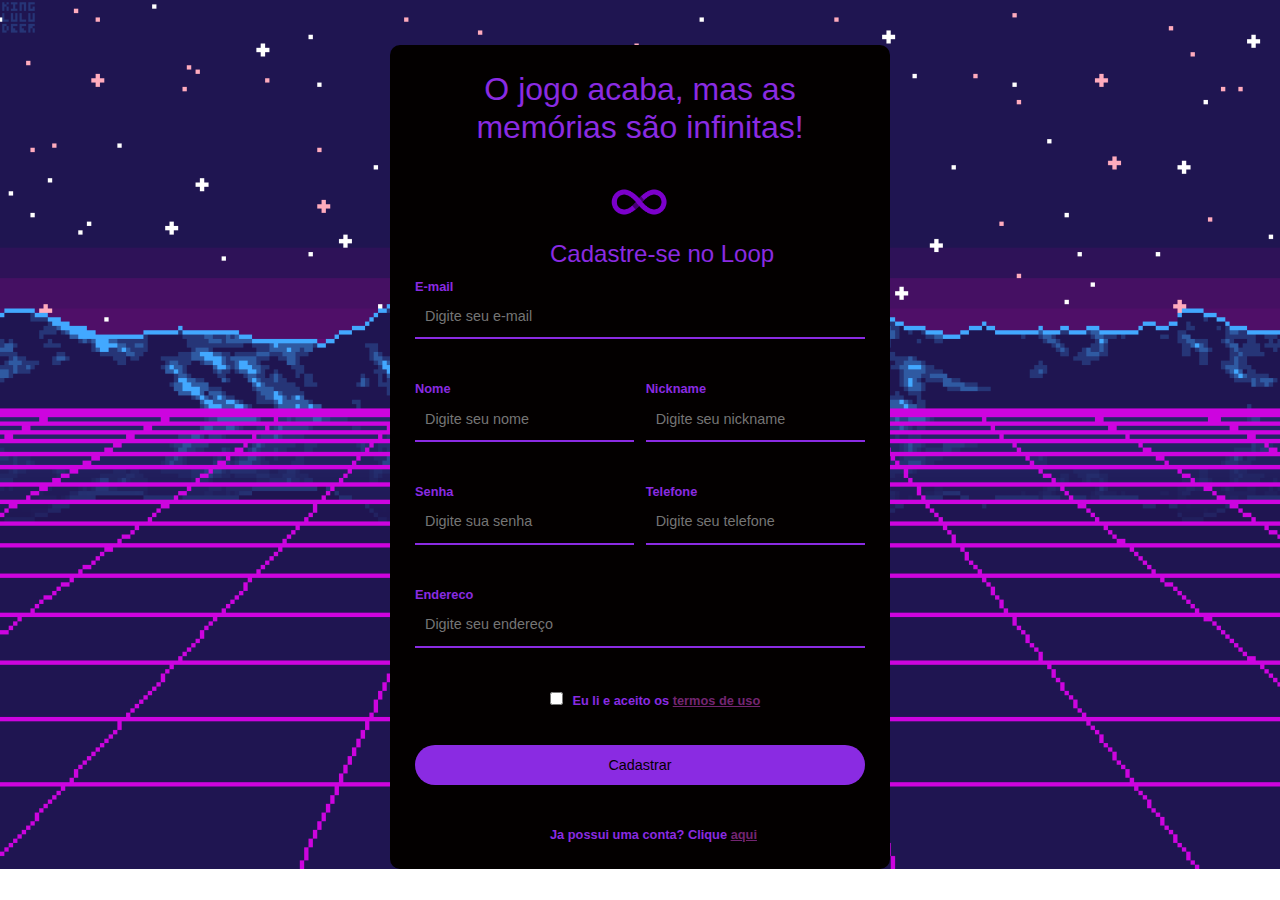
<file: Loop/index.html>
<!DOCTYPE html>
<html lang="pt-br">

<head>
	<meta charset="UTF-8">
	<meta http-equiv="X-UA-Compatible" content="IE=edge">
	<meta name="viewport" content="width=device-width, initial-scale=1.0">

	<title>Loop</title>

	<!-- Arquivos CSS -->
	<link rel="stylesheet" href="css/bootstrap.css">
	<link rel="stylesheet" href="css/all.css">
	<link rel="stylesheet" href="css/estilo.css">

	<!-- favicon -->
	<link rel="shortcut icon" href="images/loopicon.png">

	<!-- Arquivo JS -->
	<script src="https://cdnjs.cloudflare.com/ajax/libs/jquery/3.6.0/jquery.min.js"
		integrity="sha512-894YE6QWD5I59HgZOGReFYm4dnWc1Qt5NtvYSaNcOP+u1T9qYdvdihz0PPSiiqn/+/3e7Jo4EaG7TubfWGUrMQ=="
		crossorigin="anonymous" referrerpolicy="no-referrer"></script>


</head>

<body>



	<div id="main-container">
		<h1>O jogo acaba, mas as memórias são <li class="infinitas">infinitas</li>!</h1>
		<h2><img src="images/loopicon.png" class="img1 spacing1"></h2>
		<h4 class="spacing2">Cadastre-se no Loop</h4>
		<form id="register-form">

			<div class="full-box">

				<label for="email">E-mail</label>
				<input type="email" name="email" id="email" placeholder="Digite seu e-mail">

			</div>

			<div class="half-box spacing">

				<label for="name">Nome</label>
				<input type="text" name="name" id="name" placeholder="Digite seu nome">

			</div>

			<div class="half-box">

				<label for="nickname">Nickname</label>
				<input type="text" name="nickname" id="nickname" placeholder="Digite seu nickname">

			</div>

			<div class="half-box spacing">

				<label for="password">Senha</label>
				<input type="password" name="password" id="password" placeholder="Digite sua senha">

			</div>
			
			<div class="half-box">

				<label for="telefone">Telefone</label>
				<input type="text" name="telefone" id="telefone" placeholder="Digite seu telefone">

			</div>			

			<div class="full-box">

				<label for="endereco">Endereco</label>
				<input type="text" name="endereco" id="endereco" placeholder="Digite seu endereço">

			</div>

			<div class="full-box">

				<input class="spacing2" type="checkbox" name="agreement" id="agreement">
				<label  for="agreement" id="agreement-label">Eu li e aceito os <a href="#">termos de uso</a></label>

			</div>

			<div class="full-box">

				<input type="submit" id="btn-submit" value="Cadastrar">

			</div>

			<div class="full-box">

				<label class="spacing2">Ja possui uma conta? Clique <a href="login.html">aqui</a></label>

			</div>
		</form>

	</div>

	<!-- Arquivos JS -->
	<script src="js/bootstrap.bundle.js"></script>
</body>

</html>
</file>
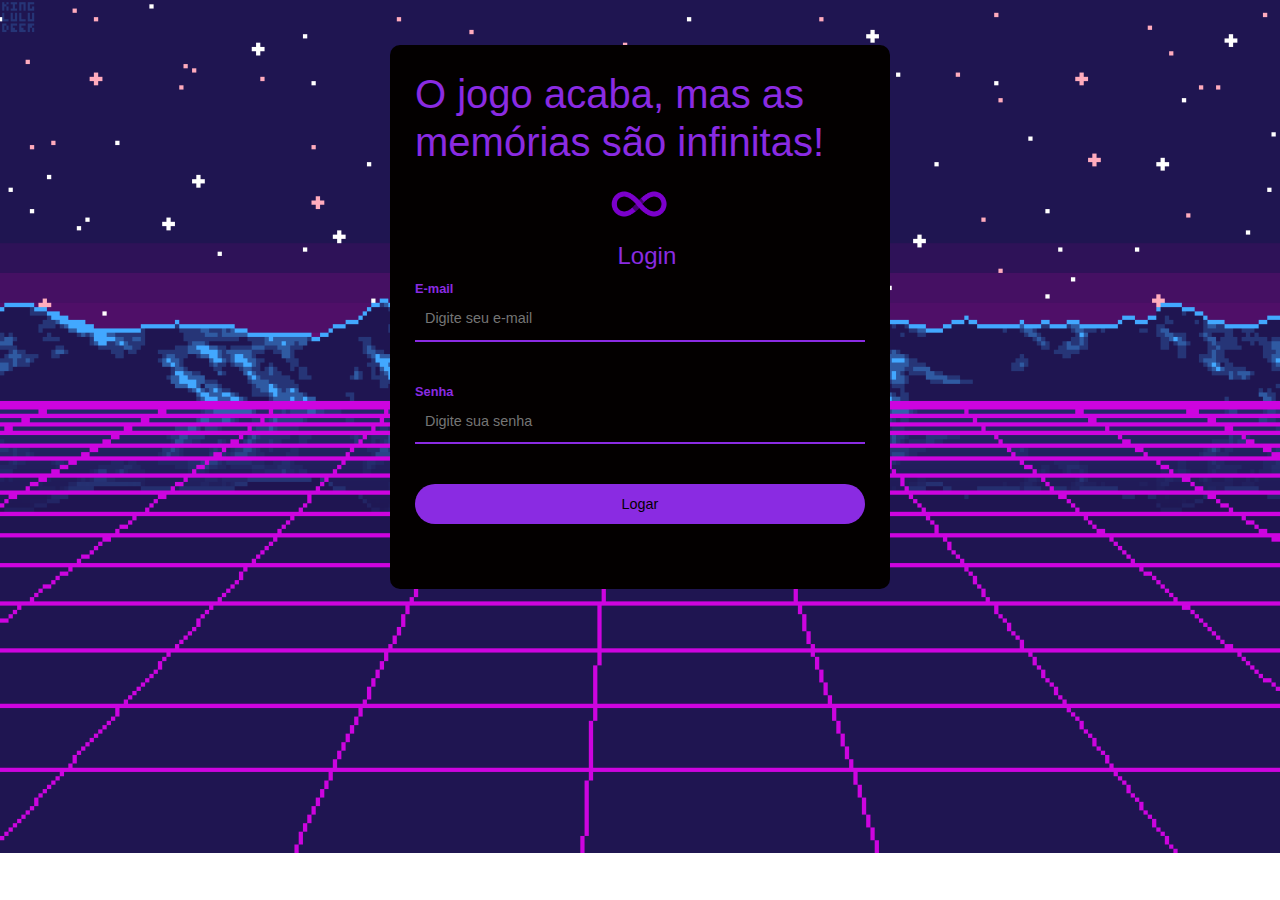
<file: Loop/login.html>
<!DOCTYPE html>
<html lang="pt-br">
<head>
    <meta charset="UTF-8">
    <meta http-equiv="X-UA-Compatible" content="IE=edge">
    <meta name="viewport" content="width=device-width, initial-scale=1.0">
    <title>Loop-Login</title>

<!-- Arquivos CSS -->
<link rel="stylesheet" href="css/bootstrap.css">
<link rel="stylesheet" href="css/all.css">
<link rel="stylesheet" href="css/estilo.css">

<!-- favicon -->
<link rel="shortcut icon" href="images/sexo.png">

<!-- Arquivo JS -->
<script src="https://cdnjs.cloudflare.com/ajax/libs/jquery/3.6.0/jquery.min.js"
    integrity="sha512-894YE6QWD5I59HgZOGReFYm4dnWc1Qt5NtvYSaNcOP+u1T9qYdvdihz0PPSiiqn/+/3e7Jo4EaG7TubfWGUrMQ=="
    crossorigin="anonymous" referrerpolicy="no-referrer"></script>

</head>
<body>

    <div id="second-container">
		<h1>O jogo acaba, mas as memórias são <li class="infinitas">infinitas</li>!</h1>
		<h2><img src="images/loopicon.png" class="img1 spacing1"></h2>
		<h4 class="spacing3">Login</h4>
		<form id="register-form">

			<div class="full-box">

				<label for="email">E-mail</label>
				<input type="email" name="email" id="email" placeholder="Digite seu e-mail">

			</div>

			
			<div class="half-box">

				<label for="password">Senha</label>
				<input type="password" name="password" id="password" placeholder="Digite sua senha">

			</div>

			<div class="full-box">

				<input type="submit" id="btn-submit" value="Logar">

			</div>
		</form>

	</div>
    
<!-- Arquivos JS -->
<script src="js/bootstrap.bundle.js"></script>

</body>
</html>
</file>
<file: Loop/css/estilo.css>
/* geralzão */
 
*{

    margin: 0;
    padding: 0;
    box-sizing: border-box;
    font-family: Helvetica, sans-serif;
    color: blueviolet;
    border: none;

}

input, label{

    display: block;
    width: 100%;

}

input:focus, label:focus{

    outline: none;

}

.img1{

margin: 0;
padding: 0;
width: 60px;



}

.infinitas{

    display: inline;
    color: blueviolet;

}

a{

    color: #732571;

}

#login{

width: 80px;
float: right;
padding: 0;
margin: 0;


}

body{


    padding-top: 5vh; /* view hight --> 5% da tela */
    background-image: url(../images/backgorund03.gif); 
    background-repeat: no-repeat;
    background-size: cover;

}

/* form */

#main-container{

    width: 500px;
    margin-left: auto;
    margin-right: auto;
    background-color: #030000;
    border-radius: 10px;
    padding: 25px;
    

}

#main-container h1 {

    text-align: center;
    margin-bottom: 25px;
    font-size: 2rem;
    color: blueviolet;
    

}

form{

    display: flex;
    flex-wrap: wrap;
    justify-content: space-between;

}

.full-box{

    flex: 1 1 100%;
    position: relative;

}

.half-box{

    flex: 1 1 45%;
    position: relative;

}


.spacing{

    margin-right: 2.5%;


}

.spacing1{

    margin-left: 43%;

}

.spacing2{

    margin-left: 30%;

}

.spacing3{

    margin-left: 45%;

}

label{

    font-weight: bold;
    font-size: .8rem;

}

input{

    border-bottom: 2px solid blueviolet;
    padding: 10px;
    font-size: .9rem;
    margin-bottom: 40px;
    background-color: #030000;

}

input:focus{

    border-color: #ac57a9; 

}

input[type="submit"]{

    background-color: blueviolet;
    color: #030000;
    border: none;
    border-radius: 20px;
    height: 40px;
    cursor: pointer;

}

#agreement{

    margin-right: 5px;

}

#agreement, #agreement-label{

    display: inline-block;
    width: auto;

}

#second-container{

    width: 500px;
    margin-left: auto;
    margin-right: auto;
    background-color: #030000;
    border-radius: 10px;
    padding: 25px;

}
</file>
